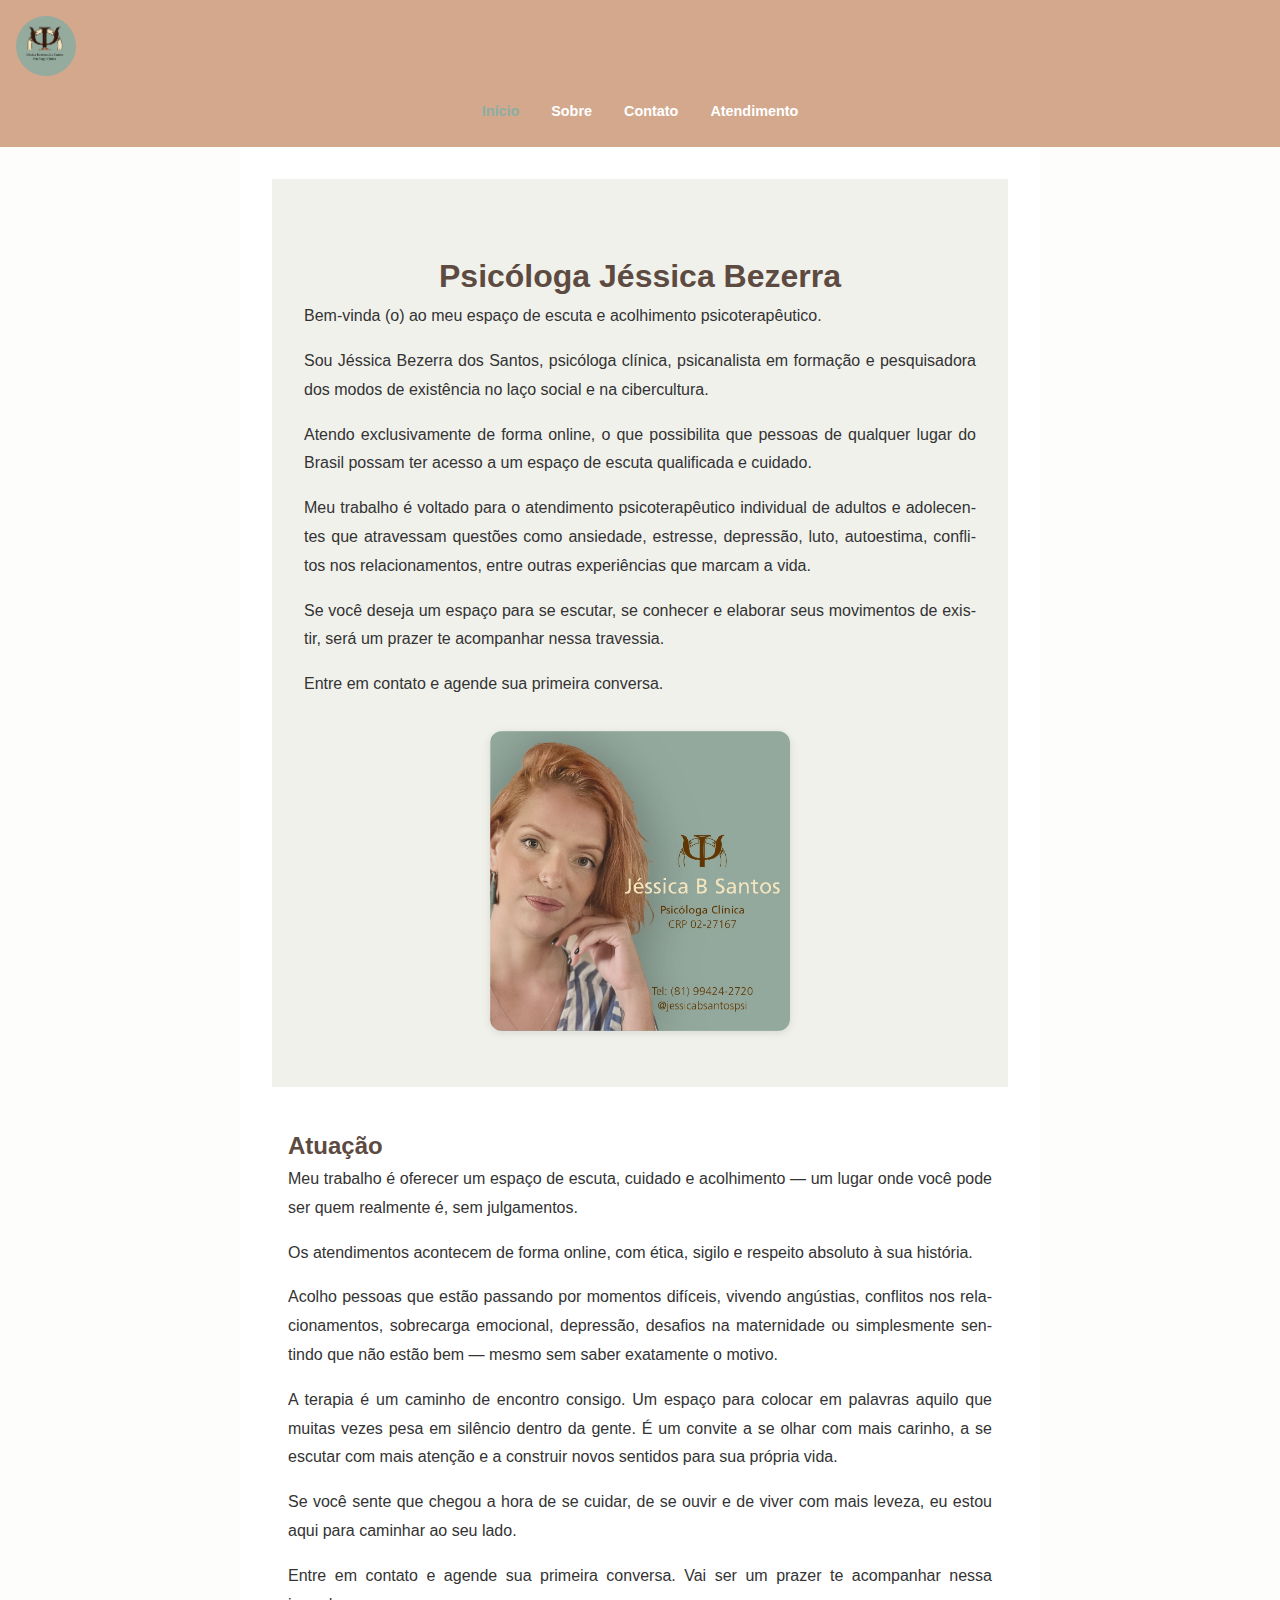
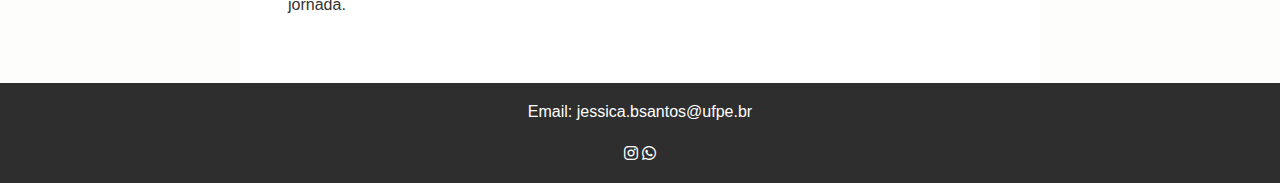
<file: index.html>
<!DOCTYPE html>
<html lang="pt-br">
<head>
  <meta charset="UTF-8" />
  <meta name="viewport" content="width=device-width, initial-scale=1.0" />
  <meta name="description" content="Atendimento psicológico online com escuta acolhedora e ética. Psicóloga Jéssica Bezerra dos Santos. Agende sua primeira conversa." />
  <meta name="keywords" content="Psicóloga, Psicoterapia online, Psicanálise, Saúde Mental, Atendimento psicológico" />
  <meta name="author" content="Jéssica Bezerra dos Santos" />
  <title>Psicóloga Online | Jéssica Bezerra dos Santos</title>
  <link rel="stylesheet" href="css/style.css" />
  <!-- FontAwesome para ícones sociais -->
  <link rel="stylesheet" href="https://cdnjs.cloudflare.com/ajax/libs/font-awesome/6.5.0/css/all.min.css">
</head>
<body>
  <header class="topo">
    <img src="img/logo_psi_2.jpg" alt="Logo Psicologia" class="logo" />
    <nav>
      <ul>
        <li><a href="index.html" class="ativo">Início</a></li>
        <li><a href="sobre.html">Sobre</a></li>
        <li><a href="contato.html">Contato</a></li>
        <li><a href="https://pro.quaddro.co/jessicabsantospsicologa/" target="_blank">Atendimento</a></li>
      </ul>
    </nav>
  </header>

  <main class="conteudo">
    <section class="hero">
      <div class="container text-center">
        <h1>Psicóloga Jéssica Bezerra</h1>
        <p class="justificado">Bem-vinda (o) ao meu espaço de escuta e acolhimento psicoterapêutico.</p>
        <p class="justificado">Sou Jéssica Bezerra dos Santos, psicóloga clínica, psicanalista em formação e pesquisadora dos modos de existência no laço social e na cibercultura.</p>
        <p class="justificado">Atendo exclusivamente de forma online, o que possibilita que pessoas de qualquer lugar do Brasil possam ter acesso a um espaço de escuta qualificada e cuidado.</p>
        <p class="justificado">Meu trabalho é voltado para o atendimento psicoterapêutico individual de adultos e adolecentes que atravessam questões como ansiedade, estresse, depressão, luto, autoestima, conflitos nos relacionamentos, entre outras experiências que marcam a vida.</p>
        <p class="justificado">Se você deseja um espaço para se escutar, se conhecer e elaborar seus movimentos de existir, será um prazer te acompanhar nessa travessia.</p>
        <p class="justificado">Entre em contato e agende sua primeira conversa.</p>
        <img src="img/foto_sobre2.jpg" alt="Jéssica Bezerra dos Santos" class="foto-perfil" />
      </div>
    </section>

    <section class="container">
      <h2>Atuação</h2>
      <p class="justificado">Meu trabalho é oferecer um espaço de escuta, cuidado e acolhimento — um lugar onde você pode ser quem realmente é, sem julgamentos.</p>
      <p class="justificado">Os atendimentos acontecem de forma online, com ética, sigilo e respeito absoluto à sua história.</p>
      <p class="justificado">Acolho pessoas que estão passando por momentos difíceis, vivendo angústias, conflitos nos relacionamentos, sobrecarga emocional, depressão, desafios na maternidade ou simplesmente sentindo que não estão bem — mesmo sem saber exatamente o motivo.</p>
      <p class="justificado">A terapia é um caminho de encontro consigo. Um espaço para colocar em palavras aquilo que muitas vezes pesa em silêncio dentro da gente. É um convite a se olhar com mais carinho, a se escutar com mais atenção e a construir novos sentidos para sua própria vida.</p>
      <p class="justificado">Se você sente que chegou a hora de se cuidar, de se ouvir e de viver com mais leveza, eu estou aqui para caminhar ao seu lado.</p>
      <p class="justificado">Entre em contato e agende sua primeira conversa. Vai ser um prazer te acompanhar nessa jornada.</p>
    </section>
  </main>

  <footer>
    <p>Email: <a href="mailto:jessica.bsantos@ufpe.br">jessica.bsantos@ufpe.br</a></p>
    <div class="redes-sociais">
      <a href="https://www.instagram.com/jessicabsantospsi/" target="_blank" aria-label="Instagram">
        <i class="fab fa-instagram"></i>
      </a>
      <a href="https://wa.me/5581994242720" target="_blank" aria-label="WhatsApp">
        <i class="fab fa-whatsapp"></i>
      </a>      
      </a>
    </div>
  </footer>
</body>
</html>
</file>
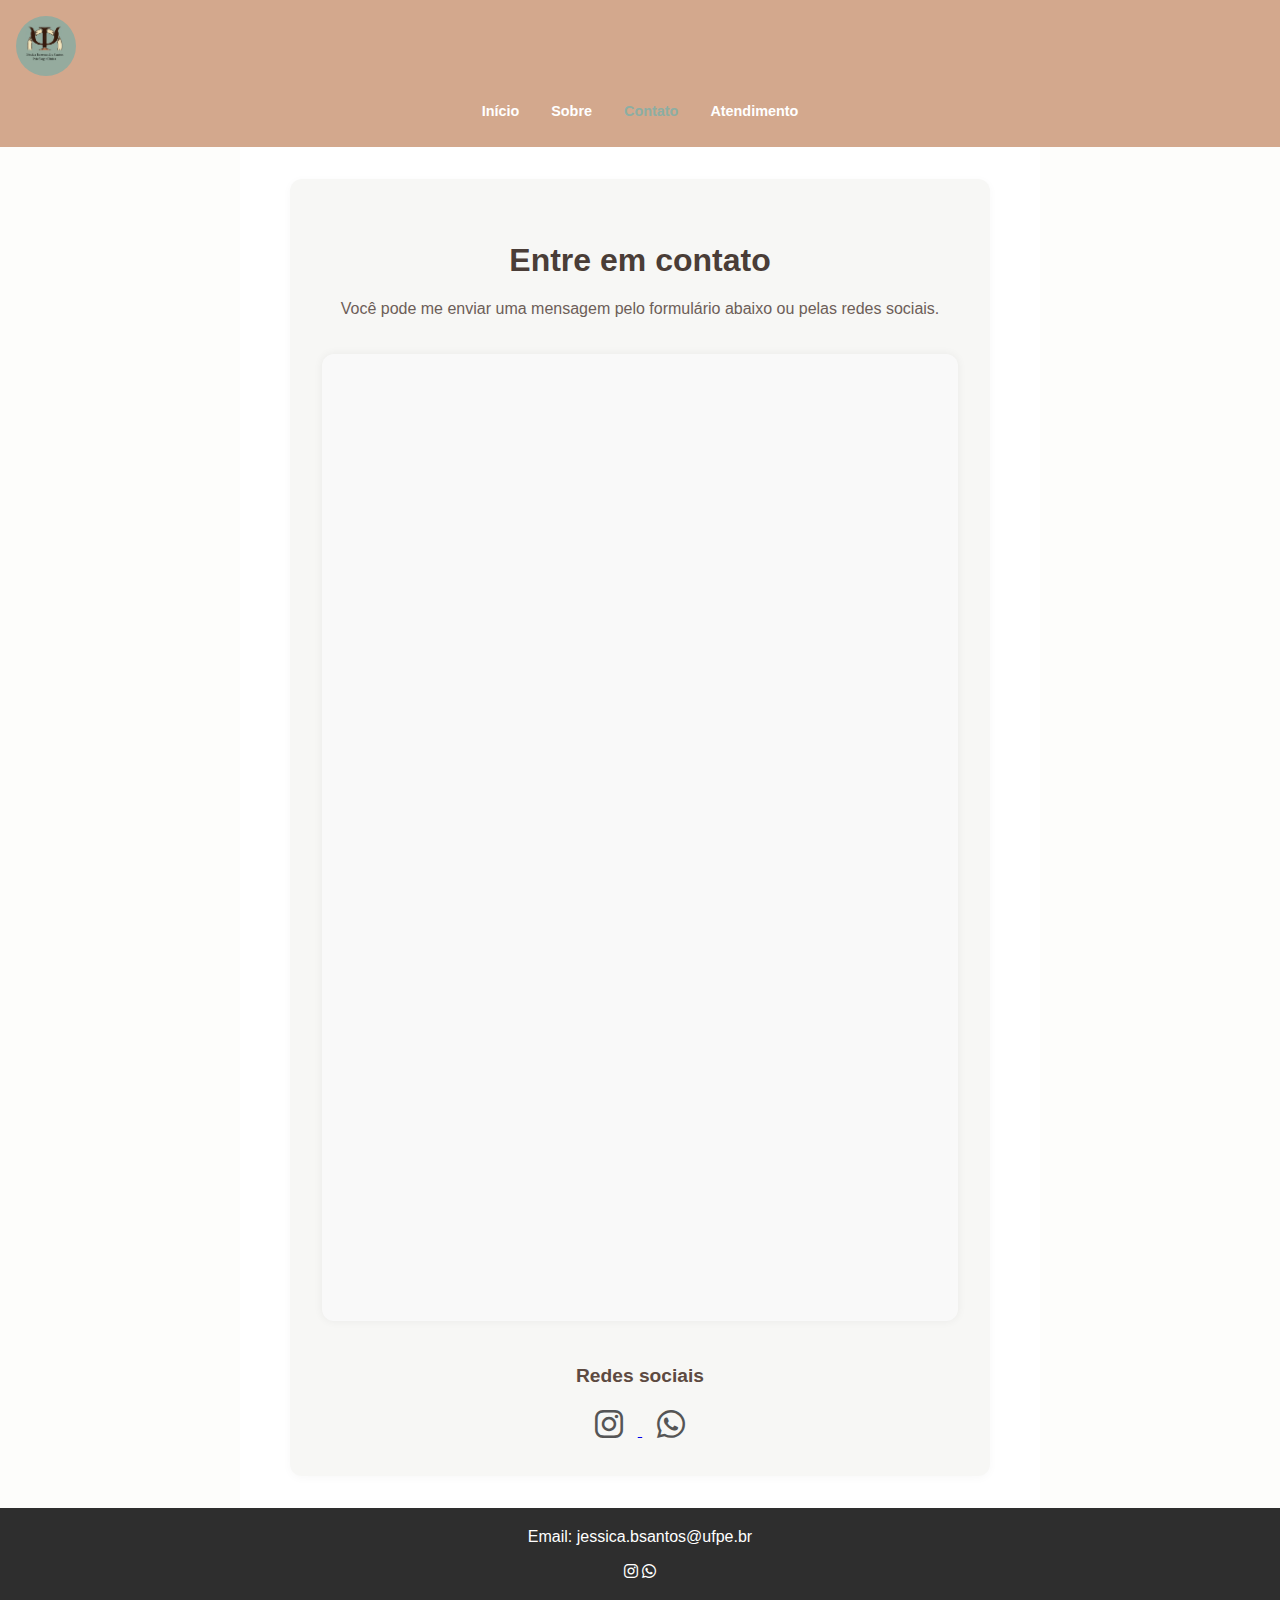
<file: contato.html>
<!DOCTYPE html>
<html lang="pt-br">
<head>
  <meta charset="UTF-8" />
  <meta name="viewport" content="width=device-width, initial-scale=1.0" />
  <meta name="description" content="Envie uma mensagem ou agende um atendimento com a psicóloga Jéssica Bezerra dos Santos. Psicoterapia online ou presencial em Recife, Olinda, Jaboatão, Camaragibe.">
  <title>Contato | Psicóloga Jéssica</title>
  <link rel="stylesheet" href="css/style.css" />
  <link rel="stylesheet" href="https://cdnjs.cloudflare.com/ajax/libs/font-awesome/6.5.0/css/all.min.css">
  <style>
    .formulario-google {
      background-color: #f9f9f9;
      padding: 30px;
      border-radius: 12px;
      box-shadow: 0 0 10px rgba(0, 0, 0, 0.06);
      max-width: 800px;
      margin: 0 auto;
    }

    .formulario-google iframe {
      border: none;
      width: 100%;
      height: 900px;
      border-radius: 8px;
    }

    .contato h2 {
      text-align: center;
      font-size: 2rem;
      margin-bottom: 10px;
    }

    .redes-contato {
      text-align: center;
      margin-top: 40px;
    }

    .redes-contato i {
      font-size: 2rem;
      margin: 0 15px;
      color: #555;
    }

    .redes-contato i:hover {
      color: #0088cc;
    }
  </style>
</head>
<body>
  <header class="topo">
    <img src="img/logo_psi_2.jpg" alt="Logo Psicologia" class="logo" />
    <nav>
      <ul>
        <li><a href="index.html">Início</a></li>
        <li><a href="sobre.html">Sobre</a></li>
        <li><a href="contato.html" class="ativo">Contato</a></li>
        <li><a href="https://pro.quaddro.co/jessicabsantospsicologa/" target="_blank">Atendimento</a></li>
      </ul>
    </nav>
  </header>

  <main class="conteudo">
    <section class="contato">
      <h2>Entre em contato</h2>
      <p style="text-align: center;">Você pode me enviar uma mensagem pelo formulário abaixo ou pelas redes sociais.</p>

      <!-- Formulário Google -->
      <div class="formulario-google">
        <iframe src="https://docs.google.com/forms/d/e/1FAIpQLSdUmH8mrGgpq3Gcdvz7VgpLC93lm9eBtUw7zQWFKAU-K7Lf6A/viewform?embedded=true" allowfullscreen>Carregando…</iframe>
      </div>

      <div class="redes-contato">
        <h3>Redes sociais</h3>
        <a href="https://www.instagram.com/jessicabsantospsi/" target="_blank" aria-label="Instagram">
          <i class="fab fa-instagram"></i>
        </a>
        <a href="https://wa.me/5581994242720" target="_blank" aria-label="WhatsApp">
          <i class="fab fa-whatsapp"></i>
        </a>
      </div>
    </section>
  </main>

  <footer>
    <p style="text-align: center;">Email: <a href="mailto:jessica.bsantos@ufpe.br">jessica.bsantos@ufpe.br</a></p>
    <div class="redes-sociais" style="text-align: center; margin-top: 10px;">
      <a href="https://www.instagram.com/jessicabsantospsi/" target="_blank" aria-label="Instagram">
        <i class="fab fa-instagram"></i>
      </a>
      <a href="https://wa.me/5581994242720" target="_blank" aria-label="WhatsApp">
        <i class="fab fa-whatsapp"></i>
      </a>
    </div>
  </footer>
</body>
</html>
</file>
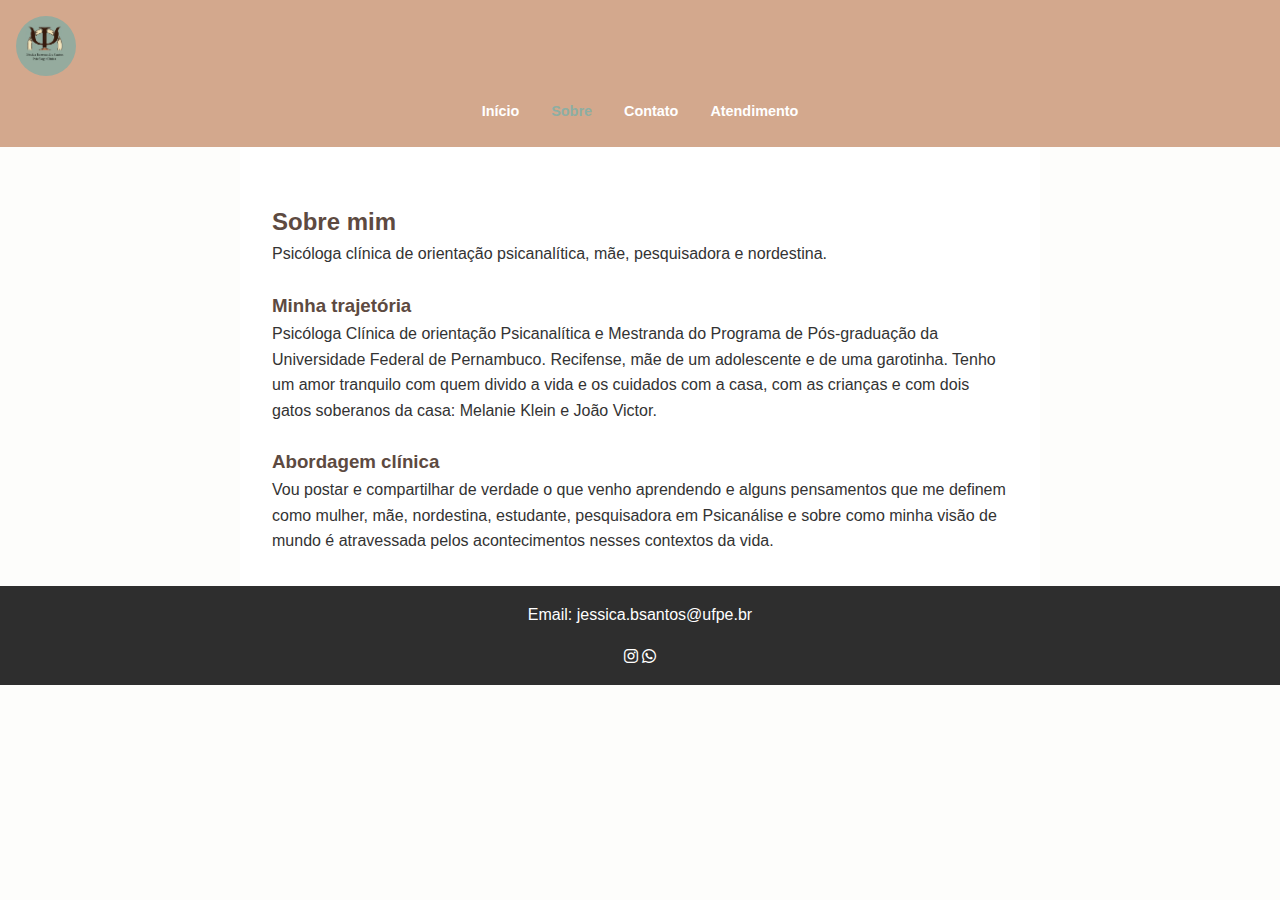
<file: sobre.html>
<!DOCTYPE html>
<html lang="pt-br">
<head>
  <meta charset="UTF-8" />
  <meta name="viewport" content="width=device-width, initial-scale=1.0" />
  <meta name="description" content="Conheça a trajetória da psicóloga Jéssica Bezerra dos Santos, sua formação, abordagem psicanalítica e experiência profissional.">
  <title>Sobre | Psicóloga Jéssica</title>
  <link rel="stylesheet" href="css/style.css" />
  <!-- FontAwesome para ícones sociais -->
  <link rel="stylesheet" href="https://cdnjs.cloudflare.com/ajax/libs/font-awesome/6.5.0/css/all.min.css">
</head>
<body>
  <header class="topo">
    <img src="img/logo_psi_2.jpg" alt="Logo Psicologia" class="logo" />
    <nav>
      <ul>
        <li><a href="index.html">Início</a></li>
        <li><a href="sobre.html" class="ativo">Sobre</a></li>
        <li><a href="contato.html">Contato</a></li>
        <li><a href="https://pro.quaddro.co/jessicabsantospsicologa/" target="_blank">Atendimento</a></li>
      </ul>
    </nav>
  </header>

  <main class="conteudo">
    <section class="sobre">
      <h2>Sobre mim</h2>
      <p>Psicóloga clínica de orientação psicanalítica, mãe, pesquisadora e nordestina.</p>

      <h3>Minha trajetória</h3>
      <p>
        Psicóloga Clínica de orientação Psicanalítica e Mestranda do Programa de Pós-graduação da Universidade Federal de Pernambuco. Recifense, mãe de um adolescente e de uma garotinha. Tenho um amor tranquilo com quem divido a vida e os cuidados com a casa, com as crianças e com dois gatos soberanos da casa: Melanie Klein e João Victor.
      </p>

      <h3>Abordagem clínica</h3>
      <p>
        Vou postar e compartilhar de verdade o que venho aprendendo e alguns pensamentos que me definem como mulher, mãe, nordestina, estudante, pesquisadora em Psicanálise e sobre como minha visão de mundo é atravessada pelos acontecimentos nesses contextos da vida.
      </p>
    </section>
  </main>

  <footer>
    <p>Email: <a href="mailto:jessica.bsantos@ufpe.br">jessica.bsantos@ufpe.br</a></p>
    <div class="redes-sociais">
      <a href="https://www.instagram.com/jessicabsantospsi/" target="_blank" aria-label="Instagram">
        <i class="fab fa-instagram"></i>
      </a>
      <a href="https://wa.me/5581994242720" target="_blank" aria-label="WhatsApp">
        <i class="fab fa-whatsapp"></i>
      </a>      
    </div>
  </footer>
</body>
</html>
</file>
<file: css/style.css>
/* Reset padrão */
* {
  margin: 0;
  padding: 0;
  box-sizing: border-box;
}

body {
  font-family: "Segoe UI", sans-serif;
  background-color: #fdfdfb;
  color: #333;
  line-height: 1.6;
  overflow-x: hidden; /* Previne scroll horizontal */
}

.topo {
  background-color: #d3a88d;
  padding: 1rem;
  display: flex;
  justify-content: space-between;
  align-items: center;
  flex-wrap: wrap;
  position: relative;
  width: 100%;
}

.logo {
  height: 60px;
  border-radius: 50%;
  max-width: 100%;
}

nav {
  width: 100%;
  margin-top: 1rem;
}

nav ul {
  display: flex;
  gap: 1rem;
  list-style: none;
  flex-wrap: wrap;
  justify-content: center;
}

nav ul li a {
  color: #fff;
  text-decoration: none;
  font-weight: bold;
  padding: 0.5rem;
  display: inline-block;
  font-size: 0.9rem;
}

nav ul li a.ativo,
nav ul li a:hover {
  color: #8caea3;
}

.apresentacao {
  padding: 2rem;
  background-color: #dbe2dc;
  text-align: center;
}

.img-crp {
  max-width: 300px;
  border-radius: 12px;
}

.conteudo {
  padding: 2rem;
  background-color: #fff;
  max-width: 800px;
  margin: 0 auto;
}

h1, h2, h3 {
  color: #5d4a41;
  margin-top: 1.5rem;
}

footer {
  background-color: #2e2e2e;
  color: #fff;
  text-align: center;
  padding: 1rem;
}

footer a {
  color: #fff;
  text-decoration: none;
}

.redes img {
  width: 24px;
  margin: 0 5px;
}

/* =========== Contato ===============*/

.contato {
  background-color: #f7f7f5;
  padding: 2rem;
  border-radius: 12px;
  max-width: 700px;
  margin: 0 auto;
  box-shadow: 0 2px 10px rgba(0,0,0,0.03);
}

.contato h2 {
  text-align: center;
  font-size: 2rem;
  color: #4a3d37;
  margin-bottom: 1rem;
}

.contato p {
  text-align: center;
  color: #6d5e58;
  margin-bottom: 2rem;
  font-size: 1rem;
}

.formulario {
  display: flex;
  flex-direction: column;
  gap: 1rem;
}

.formulario label {
  font-weight: bold;
  color: #5d4a41;
}

.formulario input,
.formulario textarea {
  padding: 0.8rem;
  border: 1px solid #ccc;
  border-radius: 6px;
  font-size: 1rem;
  background-color: #fff;
  font-family: inherit;
  transition: border-color 0.3s ease;
}

.formulario input:focus,
.formulario textarea:focus {
  outline: none;
  border-color: #a8b0ff;
}

.formulario button {
  background-color: #d3a88d;
  color: white;
  padding: 0.8rem;
  border: none;
  border-radius: 6px;
  cursor: pointer;
  font-size: 1rem;
  transition: background-color 0.3s ease;
}

.formulario button:hover {
  background-color: #c1977e;
}

.redes-contato {
  margin-top: 2rem;
  text-align: center;
}

.redes-contato h3 {
  font-size: 1.2rem;
  margin-bottom: 1rem;
  color: #5d4a41;
}

.redes-contato img {
  width: 28px;
  margin: 0 10px;
  filter: grayscale(100%);
  transition: filter 0.3s, transform 0.3s;
}

.redes-contato img:hover {
  filter: grayscale(0%);
  transform: scale(1.1);
}

.redes-contato i {
  font-size: 32px;
  color: #555;
  transition: color 0.3s, transform 0.3s;
}

.redes-contato i:hover {
  color: #8caea3;
  transform: scale(1.1);
}

.redes-sociais {
  margin-top: 1rem;
  text-align: center;
}

.redes-sociais img {
  width: 28px;
  margin-right: 12px;
  vertical-align: middle;
  transition: transform 0.2s ease;
}

.redes-sociais img:hover {
  transform: scale(1.1);
}

.hero {
  padding: 2rem 1rem;
  background-color: #f1f1ec;
  text-align: center;
}

.container {
  max-width: 800px;
  margin: 0 auto;
  padding: 1rem;
}

.text-center {
  text-align: center;
}

.foto-perfil {
  margin-top: 1rem;
  max-width: 300px;
  border-radius: 12px;
  box-shadow: 0 2px 8px rgba(0,0,0,0.1);
}

.justificado {
  text-align: justify;
  text-justify: inter-word;
  hyphens: auto;
  margin-bottom: 1rem;
  line-height: 1.8;
}

/* Responsivo para telas menores */
@media (max-width: 768px) {
  .topo {
    padding: 0.8rem;
  }

  .logo {
    height: 50px;
  }

  nav ul {
    gap: 0.5rem;
  }

  nav ul li a {
    font-size: 0.85rem;
    padding: 0.3rem;
  }

  .conteudo {
    padding: 1rem;
  }

  .apresentacao {
    padding: 1.5rem 1rem;
  }

  .img-crp {
    max-width: 250px;
  }

  .contato {
    padding: 1rem;
    margin: 1rem;
  }

  .formulario input,
  .formulario textarea {
    padding: 0.6rem;
    font-size: 0.9rem;
  }

  .formulario button {
    padding: 0.6rem;
    font-size: 0.9rem;
  }

  .redes-sociais img {
    width: 24px;
    margin-right: 8px;
  }

  .redes-contato img {
    width: 22px;
    margin: 0 8px;
  }

  .redes-contato i {
    font-size: 28px;
  }

  .justificado {
    text-align: left;
    hyphens: none;
    line-height: 1.6;
  }
}

/* Ajustes específicos para telas muito pequenas */
@media (max-width: 360px) {
  .topo {
    padding: 0.5rem;
  }

  .logo {
    height: 45px;
  }

  nav ul {
    gap: 0.3rem;
  }

  nav ul li a {
    font-size: 0.8rem;
    padding: 0.2rem;
  }

  .conteudo {
    padding: 0.8rem;
  }

  h1, h2, h3 {
    font-size: 1.2rem;
  }

  p {
    font-size: 0.9rem;
  }

  .justificado {
    font-size: 0.9rem;
    line-height: 1.5;
  }
}
</file>
